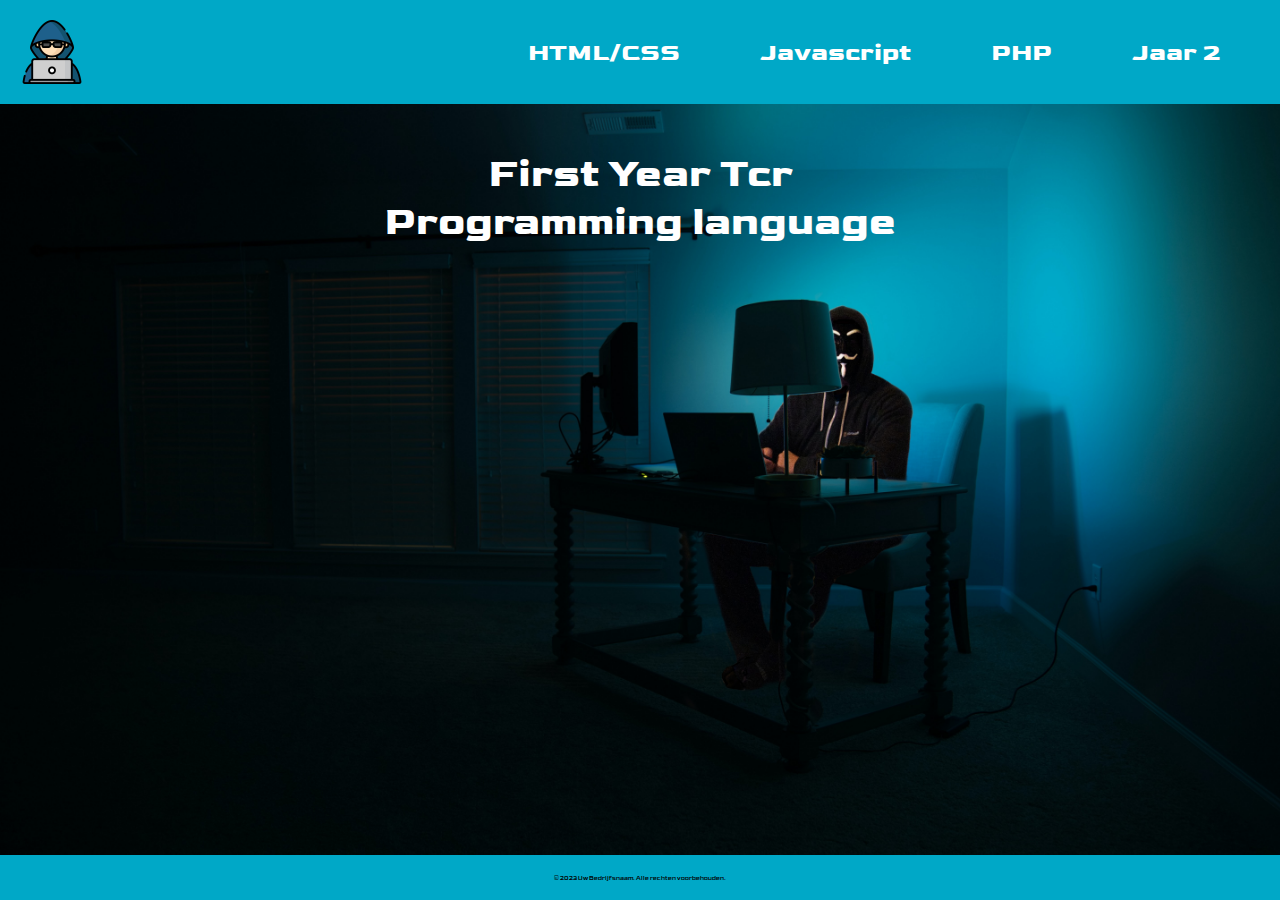
<file: opdracht5.2/index.html>
<!DOCTYPE html>
<html lang="en">
<head>
  <meta charset="UTF-8" />
  <meta http-equiv="X-UA-Compatible" content="IE=edge" />
  <meta name="viewport" content="width=device-width, initial-scale=1.0" />
  <link rel="preconnect" href="https://fonts.googleapis.com" />
  <link rel="preconnect" href="https://fonts.gstatic.com" crossorigin />
  <link
    href="https://fonts.googleapis.com/css2?family=Goldman:wght@700&display=swap"
    rel="stylesheet"
  />
  <link rel="stylesheet" href="style.css" />
  <title>Opdracht 3</title>
</head>
<body>
  <nav>
    <img src="./img/hacker.png" id="logo" />
    <ul>
      <li><a href="#">HTML/CSS</a></li>
      <li><a href="#">Javascript</a></li>
      <li><a href="#">PHP</a></li>
      <li class="dropdown">
        <a href="#">Jaar 2</a>
        <div class="dropdown-content">
          <a href="#">OOP</a>
          <a href="#">Laravel</a>
          <a href="#">Testen</a>
        </div>
      </li>
    </ul>
  </nav>
  <section>
    
  </section>
  <section>
    <h1>First Year Tcr<br>Programming language</h1>
  </section>
  <footer>
    <p>&copy; 2023 Uw Bedrijfsnaam. Alle rechten voorbehouden.</p>
  </footer>
</body>
</html>
</file>
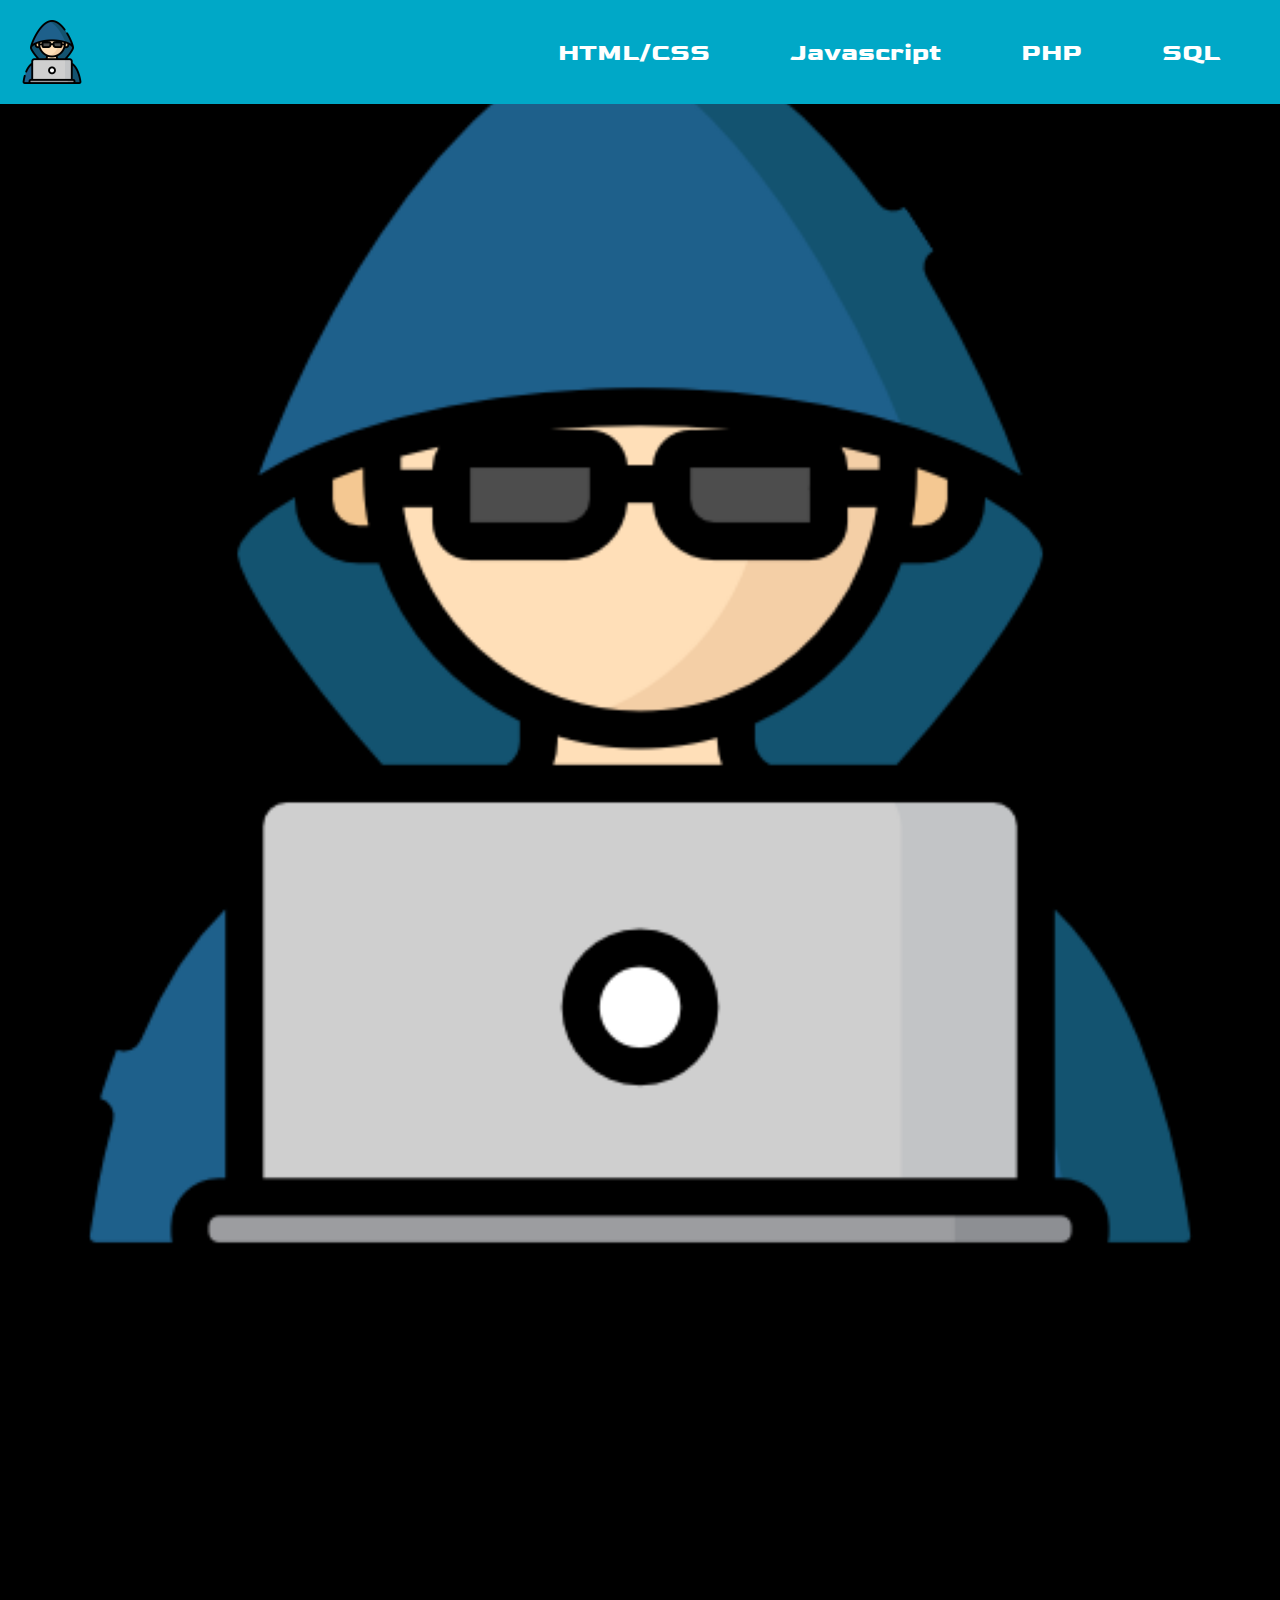
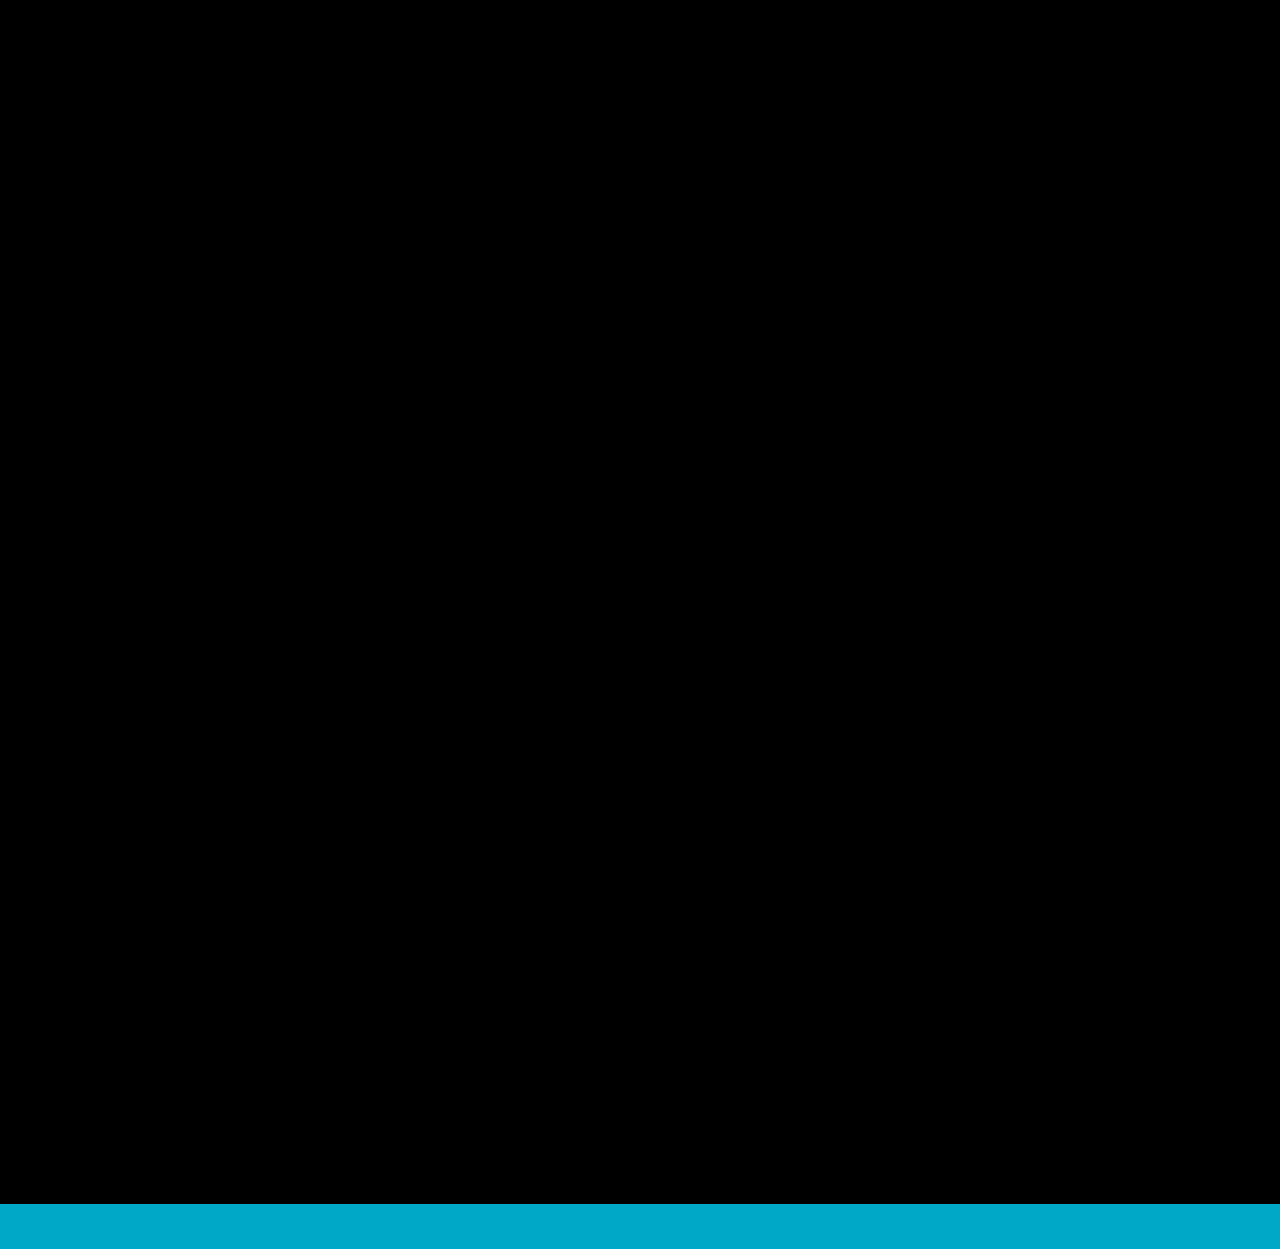
<file: opdracht_3.1/index.html>
<!DOCTYPE html>
<html lang="en">
<head>
  <meta charset="UTF-8" />
  <meta http-equiv="X-UA-Compatible" content="IE=edge" />
  <meta name="viewport" content="width=device-width, initial-scale=1.0" />
  <link rel="preconnect" href="https://fonts.googleapis.com" />
  <link rel="preconnect" href="https://fonts.gstatic.com" crossorigin />
  <link
    href="https://fonts.googleapis.com/css2?family=Goldman:wght@700&display=swap"
    rel="stylesheet"
  />
  <link rel="stylesheet" href="style.css" />
  <title>Opdracht 3</title>
</head>
<body>
  <nav>
    <img src="./img/hacker.png" id="logo" />
    <ul>
      <li><a href="#">HTML/CSS</a></li>
      <li><a href="#">Javascript</a></li>
      <li><a href="#">PHP</a></li>
      <li><a href="#">SQL</a></li>
    </ul>
  </nav>
  <section>
    <!-- Inhoud van de eerste sectie hier -->
  </section>
  <section>
    <!-- Inhoud van de tweede sectie hier -->
  </section>
  <section>
    <!-- Inhoud van de derde sectie hier -->
  </section>
  <footer>
    <!-- Inhoud van de footer hier -->
  </footer>
</body>
</html>
</file>
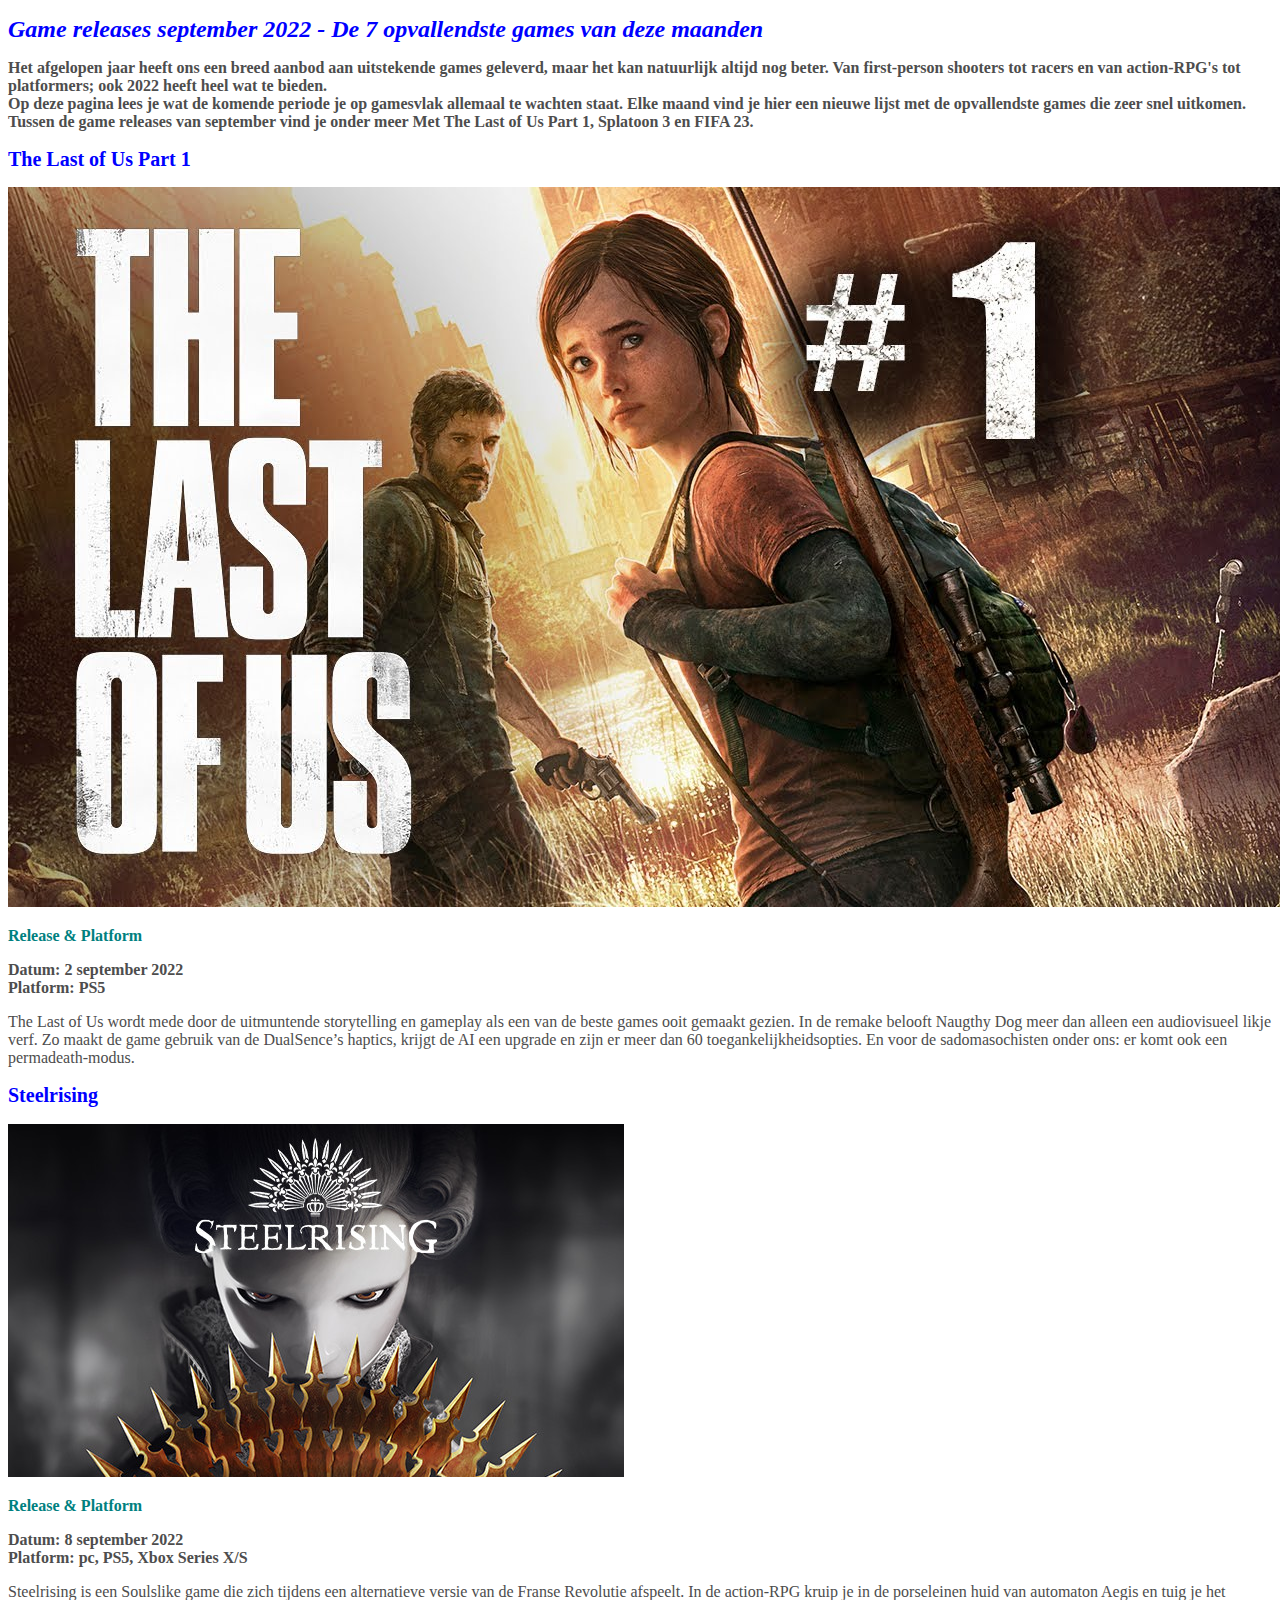
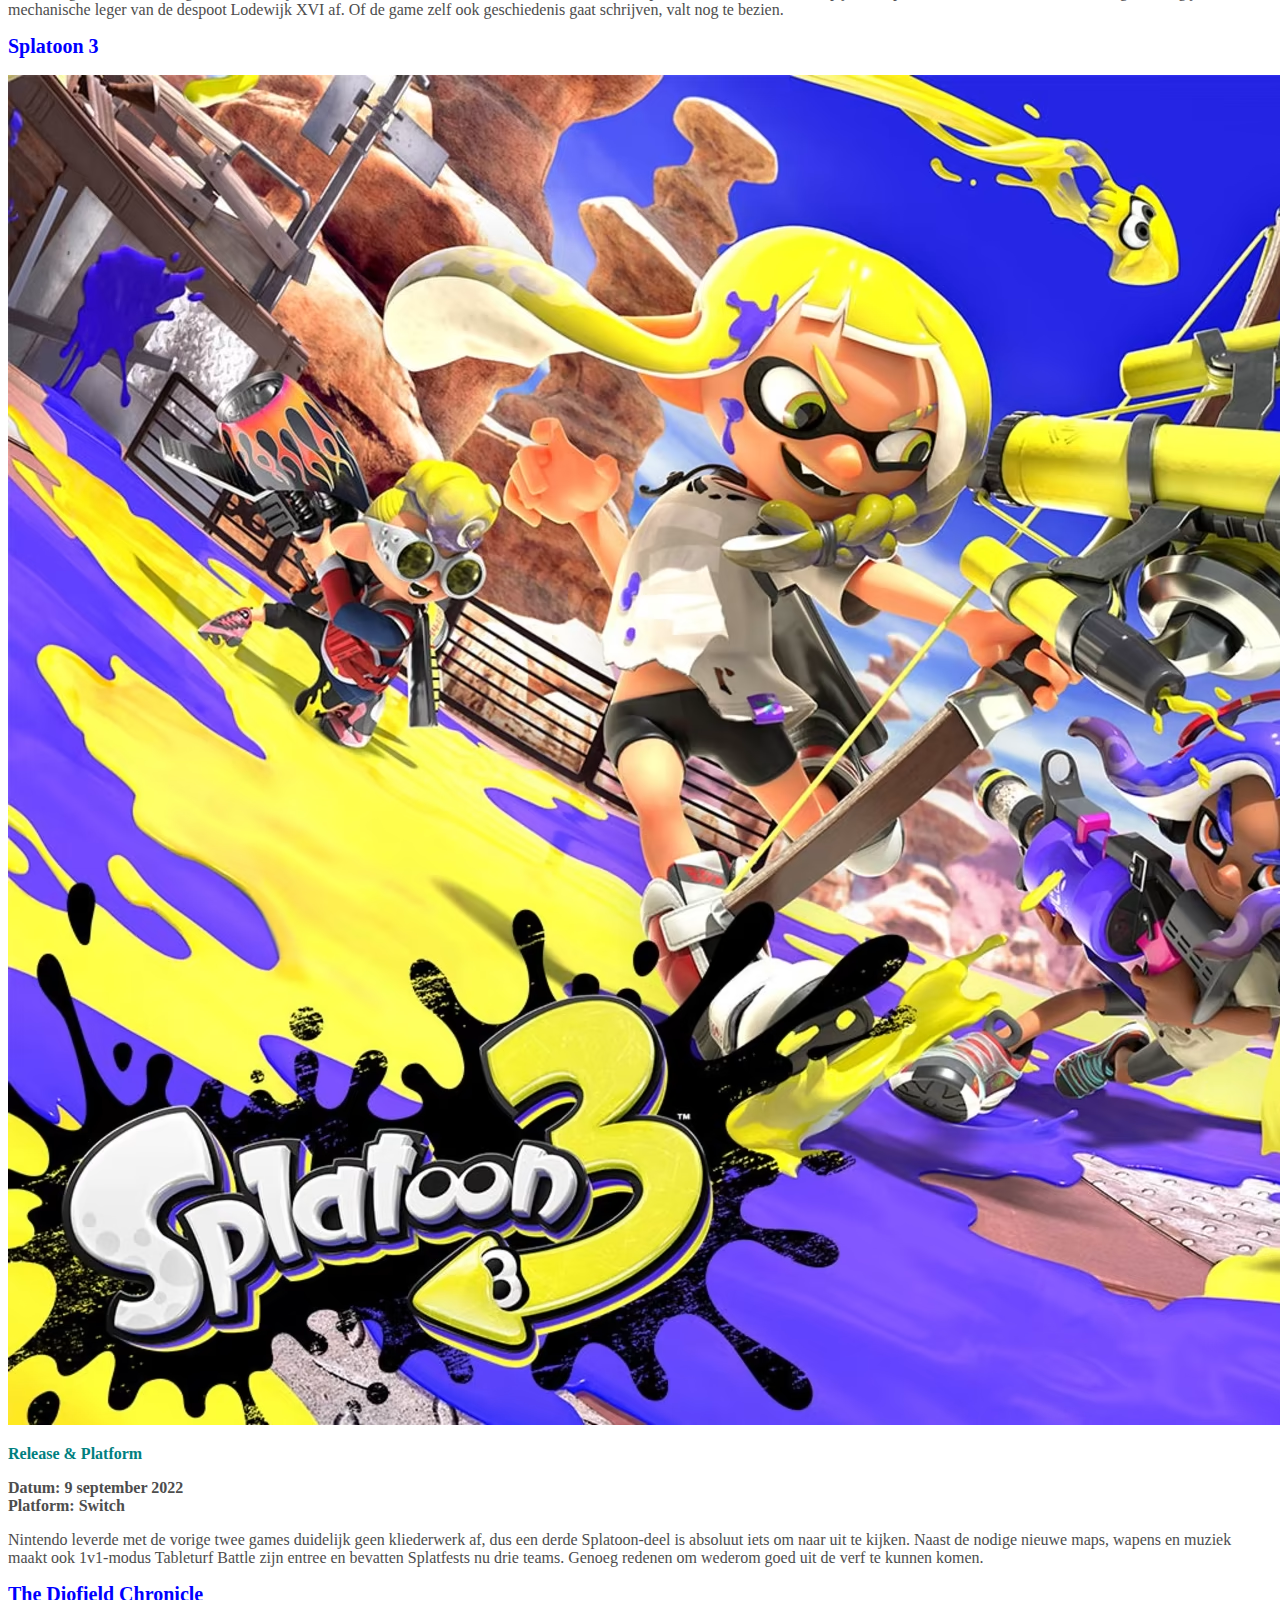
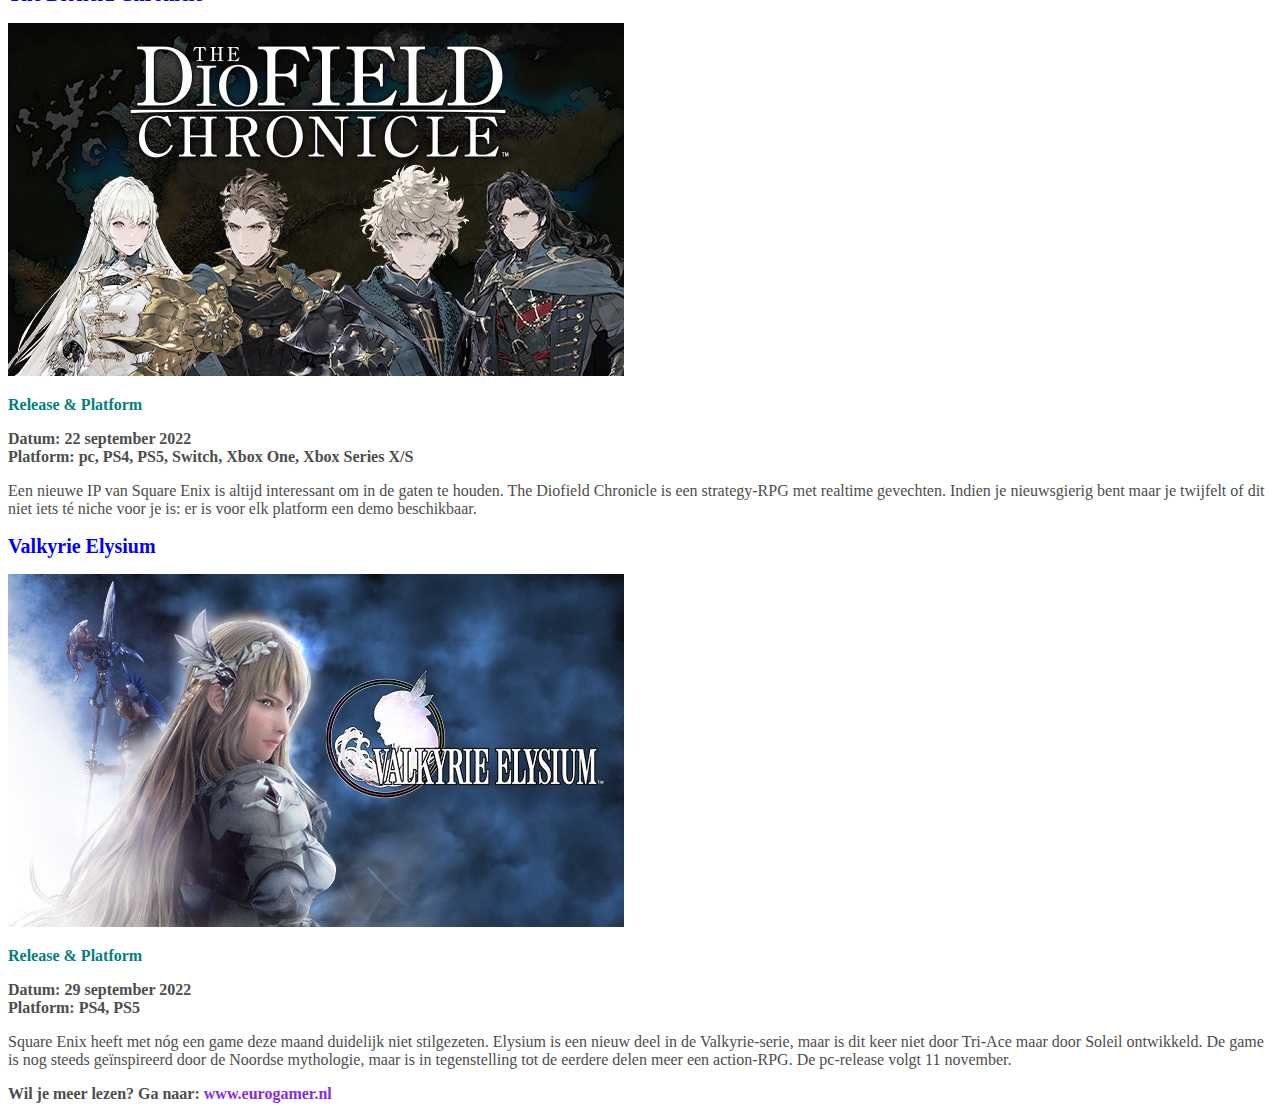
<file: opdracht_4.1/index.html>
<!DOCTYPE html>
<html lang="en">

<head>
    <meta charset="UTF-8">
    <meta http-equiv="X-UA-Compatible" content="IE=edge">
    <meta name="viewport" content="width=device-width, initial-scale=1.0">
    <title>Opdracht 4.1 - Font & Color</title>
    <style>
        h1 {
            font-size: 24px;
            color: blue;
            font-weight: bold;
            font-style: italic;
        }

        h2 {
            font-size: 20px;
            color: #0000ff;
            font-weight: bold;
        }

        h3 {
            font-size: 16px;
            color: teal;
            font-weight: bold;
        }

        p {
            color: #4D4D4D;
        }

        p:first-of-type {
            font-weight: bold;
        }

        a {
            color: #8A2BE2;
            text-decoration: none;
        }
    </style>
</head>

<body>
    <main>
        <header>
            <h1>Game releases september 2022 - De 7 opvallendste games van deze maanden</h1>

            <p>Het afgelopen jaar heeft ons een breed aanbod aan uitstekende games geleverd, maar het kan natuurlijk
                altijd nog beter. Van first-person shooters tot racers en van action-RPG's tot platformers; ook 2022
                heeft heel wat te bieden.
                <br>
                Op deze pagina lees je wat de komende periode je op gamesvlak allemaal te wachten staat. Elke maand vind
                je hier
                een nieuwe lijst met de opvallendste games die zeer snel uitkomen. Tussen de game releases van september
                vind je onder meer Met The Last of Us Part 1, Splatoon 3 en FIFA 23.
            </p>
        </header>
        <section>
            <article>
                <h2>The Last of Us Part 1</h2>
                <img src="./img/lastpart.jpeg" alt="The last part of us part 1">
                <h3>Release & Platform</h3>
                <p>Datum: 2 september 2022 <br>
                    Platform: PS5</p>
                <p>
                    The Last of Us wordt mede door de uitmuntende storytelling en gameplay als een van de beste games
                    ooit
                    gemaakt gezien. In de remake belooft Naugthy Dog meer dan alleen een audiovisueel likje verf. Zo
                    maakt
                    de game
                    gebruik van de DualSence’s haptics, krijgt de AI een upgrade en zijn er meer dan 60
                    toegankelijkheidsopties. En
                    voor de sadomasochisten onder ons: er komt ook een permadeath-modus.
                </p>
            </article>
            <article>
                <h2>Steelrising</h2>
                <img src="./img/steelrising.jpeg" alt="Steelrising">
                <h3>Release & Platform</h3>
                <p>Datum: 8 september 2022 <br>
                    Platform: pc, PS5, Xbox Series X/S</p>
                <p>Steelrising is een Soulslike game die zich tijdens een alternatieve versie van de Franse Revolutie
                    afspeelt. In de action-RPG kruip je in de porseleinen huid van automaton Aegis en tuig je het
                    mechanische leger van
                    de despoot Lodewijk XVI af. Of de game zelf ook geschiedenis gaat schrijven, valt nog te bezien.</p>
            </article>
            <article>
                <h2>Splatoon 3</h2>
                <img src="./img/platoon3.avif" alt="Splatoon 3">
                <h3>Release & Platform</h3>
                <p>Datum: 9 september 2022 <br>
                    Platform: Switch</p>
                <p> Nintendo leverde met de vorige twee games duidelijk geen kliederwerk af, dus een derde Splatoon-deel
                    is
                    absoluut iets om naar uit te kijken. Naast de nodige nieuwe maps, wapens en muziek maakt ook
                    1v1-modus
                    Tableturf
                    Battle zijn entree en bevatten Splatfests nu drie teams. Genoeg redenen om wederom goed uit de verf
                    te
                    kunnen komen.
                </p>
            </article>
            <article>
                <h2>The Diofield Chronicle</h2>
                <img src="./img/diofield.jpeg" alt="The Diofield Chronicle">
                <h3>Release & Platform</h3>
                <p>Datum: 22 september 2022 <br>
                    Platform: pc, PS4, PS5, Switch, Xbox One, Xbox Series X/S</p>
                <p>Een nieuwe IP van Square Enix is altijd interessant om in de gaten te houden. The Diofield Chronicle
                    is
                    een strategy-RPG met realtime gevechten. Indien je nieuwsgierig bent maar je twijfelt of dit niet
                    iets
                    té
                    niche voor je is: er is voor elk platform een demo beschikbaar.</p>
            </article>
            <article>
                <h2>Valkyrie Elysium</h2>
                <img src="./img/valkyrie.jpeg" alt="Valkyrie Elysium">
                <h3>Release & Platform</h3>
                <p>Datum: 29 september 2022 <br>
                    Platform: PS4, PS5</p>
                <p>Square Enix heeft met nóg een game deze maand duidelijk niet stilgezeten. Elysium is een nieuw deel
                    in de
                    Valkyrie-serie, maar is dit keer niet door Tri-Ace maar door Soleil ontwikkeld. De game is nog
                    steeds
                    geïnspireerd door de Noordse mythologie, maar is in tegenstelling tot de eerdere delen meer een
                    action-RPG.
                    De pc-release volgt 11 november.</p>
            </article>

            <p>Wil je meer lezen? Ga naar:
                <a href="https://www.eurogamer.nl/game-releases-de-opvallendste-games-van-deze-maand">www.eurogamer.nl</a>
            </p>
        </section>
    </main>
</body>

</html>
</file>
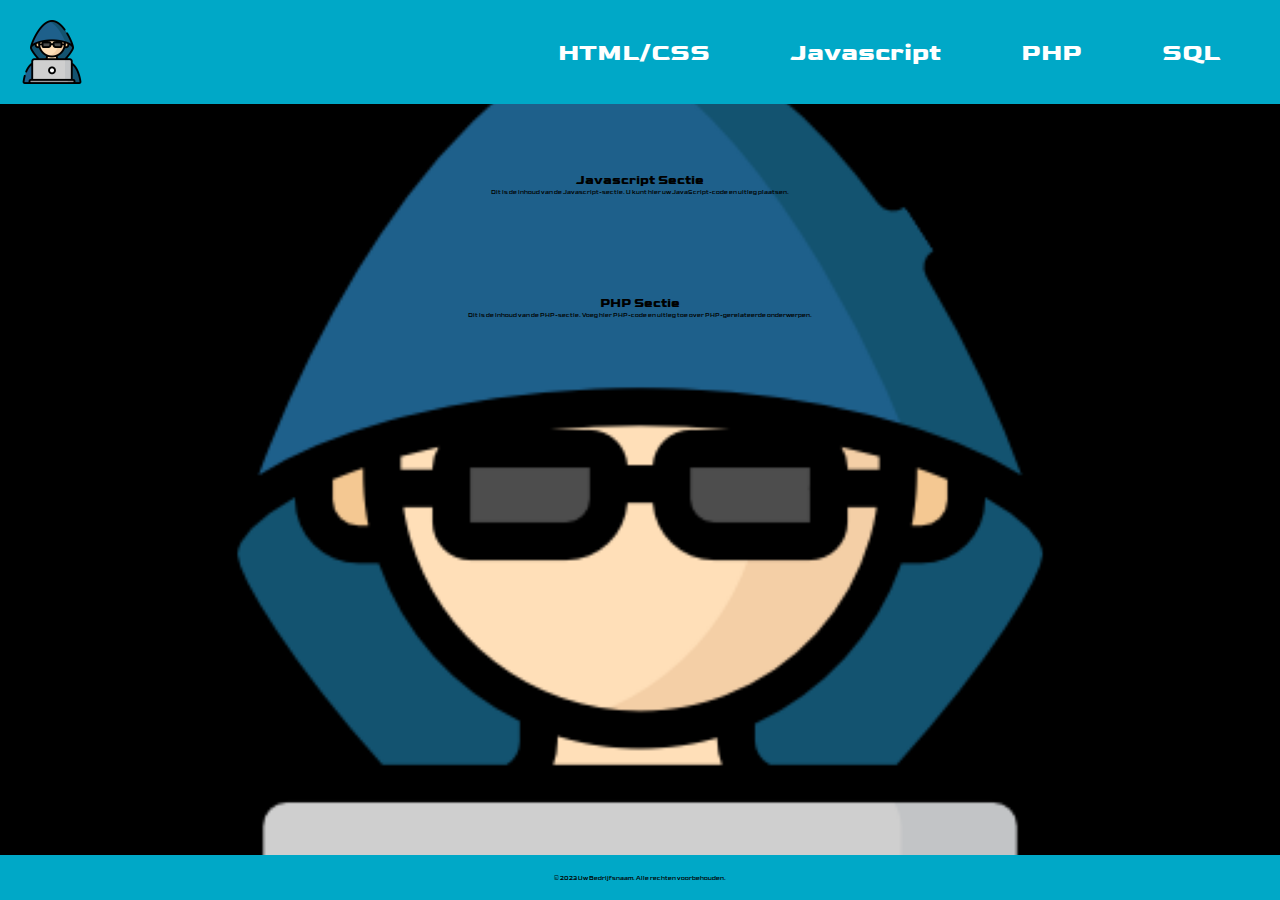
<file: opdracht_5.1/index.html>
<!DOCTYPE html>
<html lang="en">
<head>
  <meta charset="UTF-8" />
  <meta http-equiv="X-UA-Compatible" content="IE=edge" />
  <meta name="viewport" content="width=device-width, initial-scale=1.0" />
  <link rel="preconnect" href="https://fonts.googleapis.com" />
  <link rel="preconnect" href="https://fonts.gstatic.com" crossorigin />
  <link
    href="https://fonts.googleapis.com/css2?family=Goldman:wght@700&display=swap"
    rel="stylesheet"
  />
  <link rel="stylesheet" href="style.css" />
  <title>Opdracht 3</title>
</head>
<body>
  <nav>
    <img src="./img/hacker.png" id="logo" />
    <ul>
      <li><a href="#">HTML/CSS</a></li>
      <li><a href="#">Javascript</a></li>
      <li><a href="#">PHP</a></li>
      <li><a href="#">SQL</a></li>
    </ul>
  </nav>
  <section>
    <h1>HTML/CSS Sectie</h1>
    <p>
      Dit is de inhoud van de HTML/CSS-sectie. Hier kunt u tekst, afbeeldingen en andere inhoud toevoegen die u wilt weergeven.
    </p>
  </section>
  <section>
    <h1>Javascript Sectie</h1>
    <p>
      Dit is de inhoud van de Javascript-sectie. U kunt hier uw JavaScript-code en uitleg plaatsen.
    </p>
  </section>
  <section>
    <h1>PHP Sectie</h1>
    <p>
      Dit is de inhoud van de PHP-sectie. Voeg hier PHP-code en uitleg toe over PHP-gerelateerde onderwerpen.
    </p>
  </section>
  <footer>
    <p>&copy; 2023 Uw Bedrijfsnaam. Alle rechten voorbehouden.</p>
  </footer>
</body>
</html>
</file>
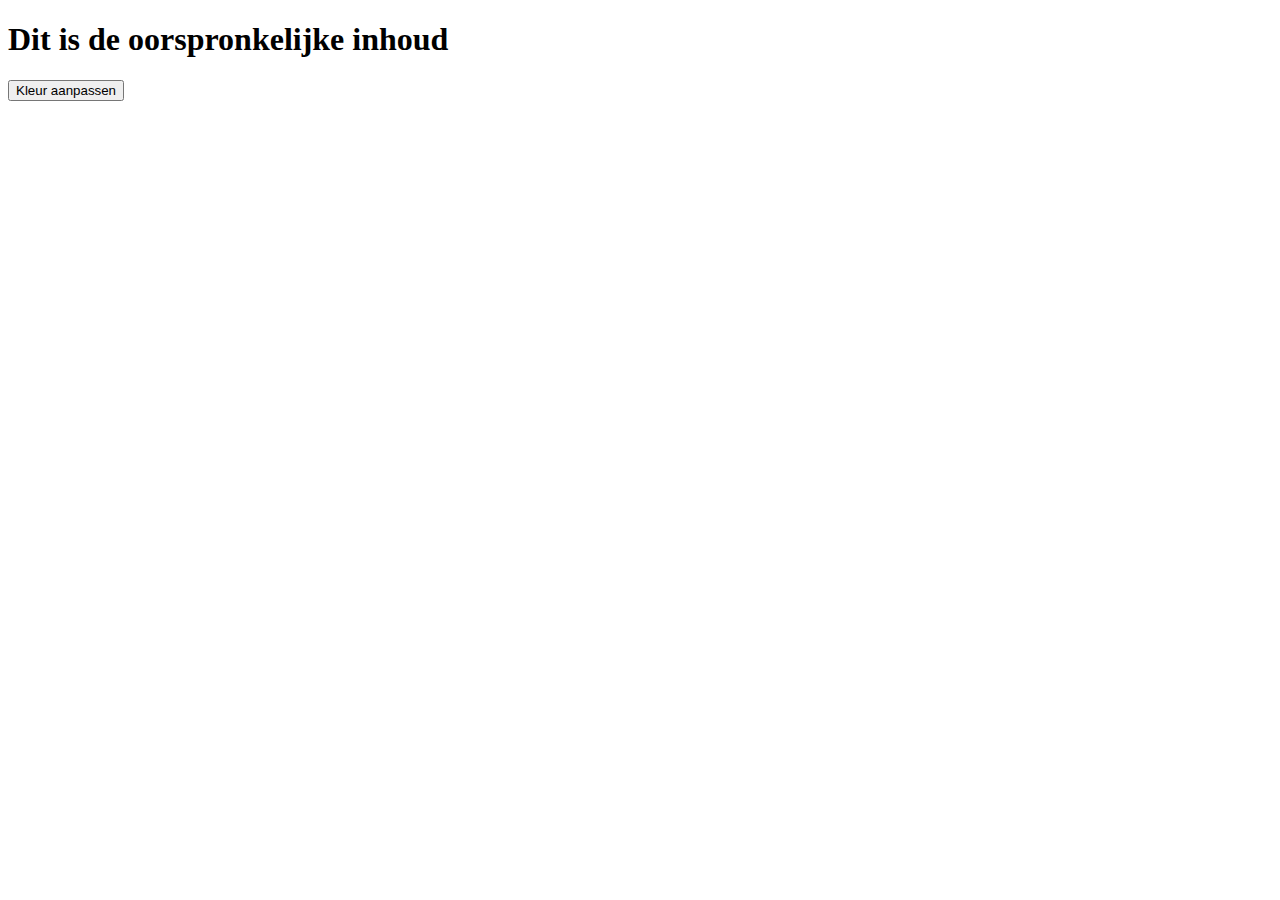
<file: opdracht_6.1/index.html>
<!DOCTYPE html>
<html>
<head>
    <script>
        function kleur_aanpassen() {
            // Vind het h1-element op basis van de tag-naam (onder de veronderstelling dat er slechts één h1 op de pagina is)
            var h1Element = document.querySelector('h1');

            // Controleer of het h1-element bestaat
            if (h1Element) {
                // Verander de kleur van het h1-element
                h1Element.style.color = 'blue';

                // Verander de tekst van het h1-element
                h1Element.textContent = 'Inhoud aangepast!';
            }
        }
    </script>
</head>
<body>
    <h1>Dit is de oorspronkelijke inhoud</h1>
    <button onclick="kleur_aanpassen()">Kleur aanpassen</button>
</body>
</html>
</file>
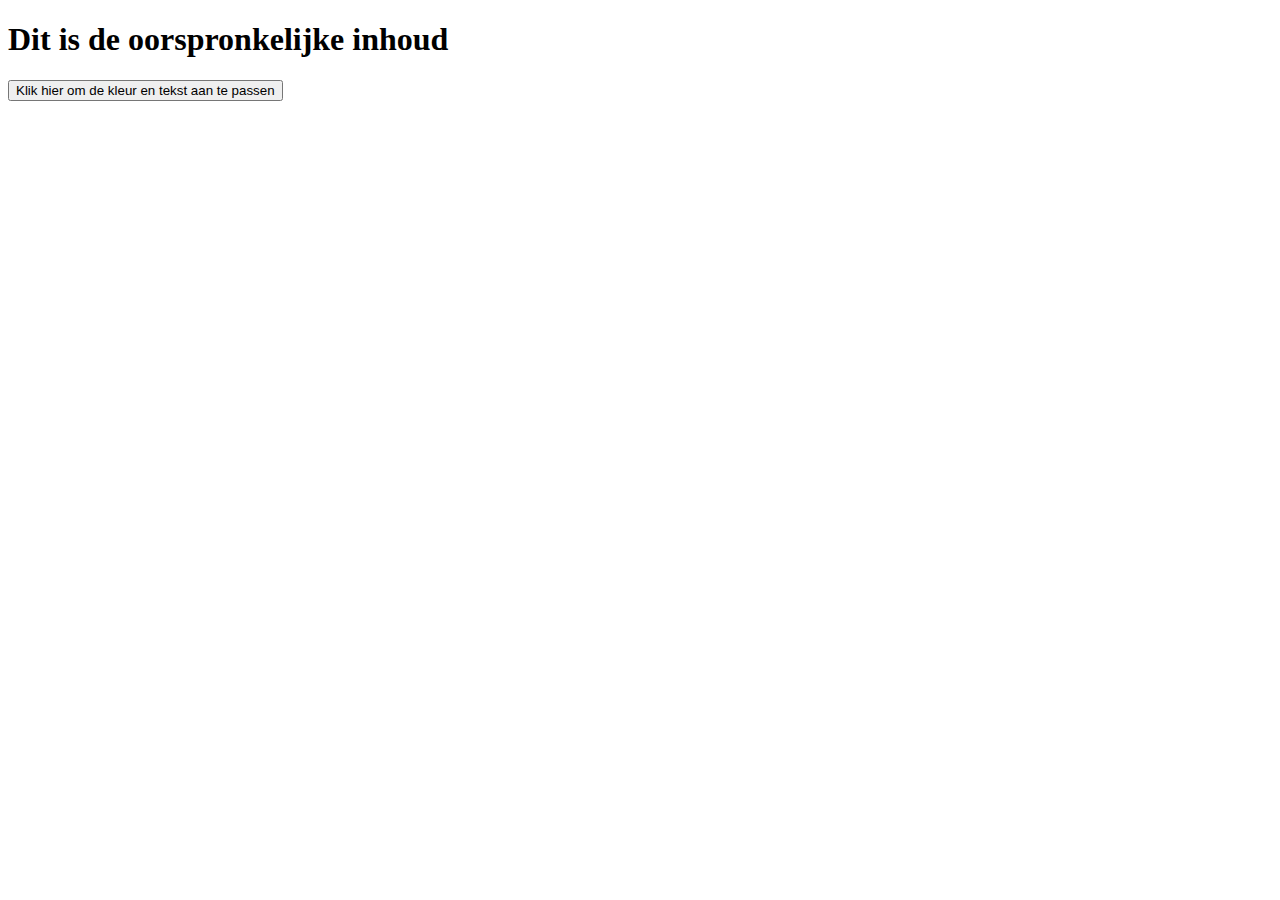
<file: opdracht_6.2/index.html>
<!DOCTYPE html>
<html>
<head>
    <script>
        function kleur_aanpassen() {
            // Vind het h1-element op basis van de tag-naam (onder de veronderstelling dat er slechts één h1 op de pagina is)
            var h1Element = document.querySelector('h1');

            // Controleer of het h1-element bestaat
            if (h1Element) {
                // Verander de kleur van het h1-element
                h1Element.style.color = 'blue';

                // Verander de tekst van het h1-element
                h1Element.textContent = 'Inhoud aangepast!';
            }
        }
    </script>
</head>
<body>
    <h1>Dit is de oorspronkelijke inhoud</h1>
    <button onclick="kleur_aanpassen()">Klik hier om de kleur en tekst aan te passen</button>
</body>
</html>
</file>
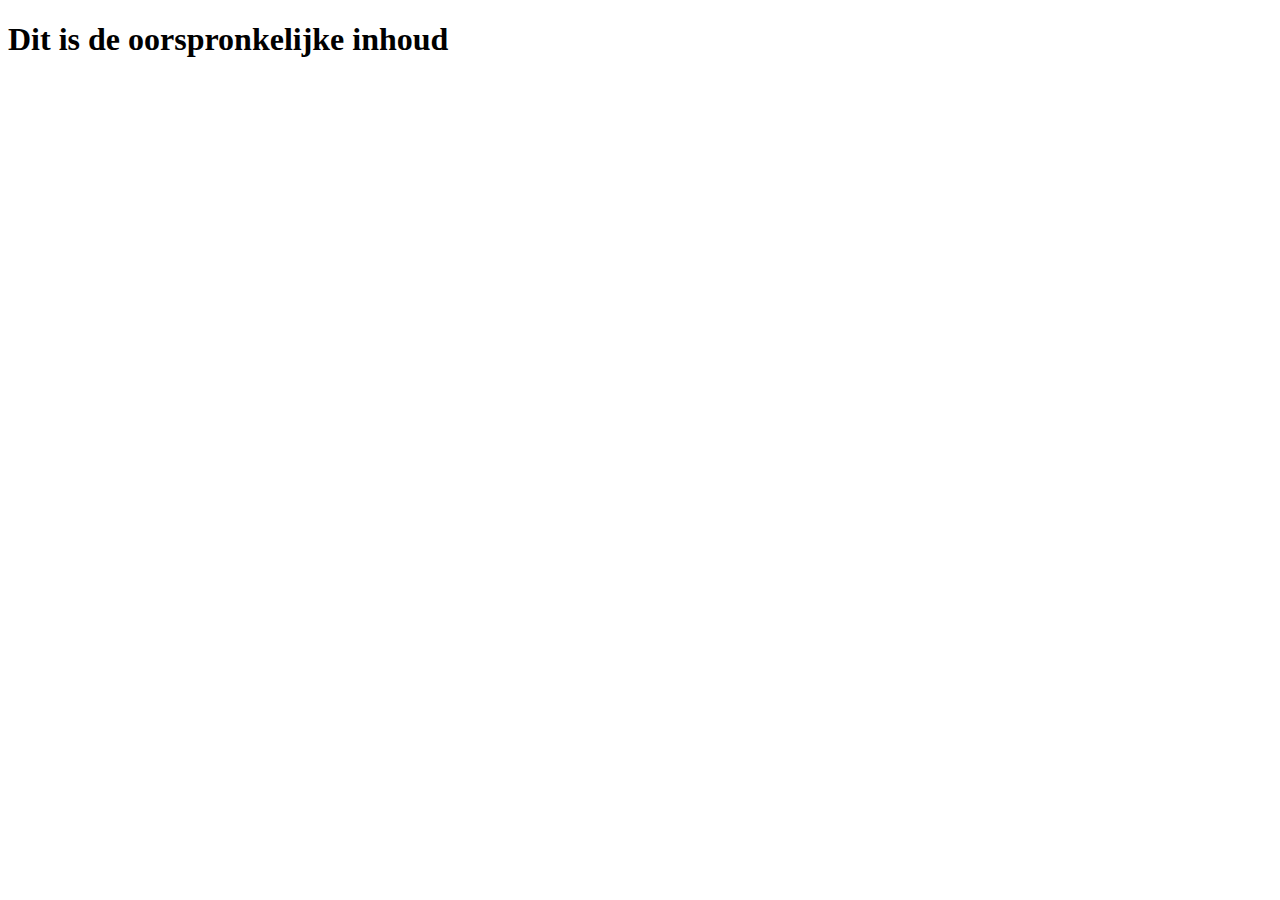
<file: opdracht_6.3(2)/index.html>
<!DOCTYPE html>
<html>
<head>
    <script>
        function kleur_aanpassen() {
            // Vind het h1-element op basis van de tag-naam (onder de veronderstelling dat er slechts één h1 op de pagina is)
            var h1Element = document.querySelector('h1');

            // Controleer of het h1-element bestaat
            if (h1Element) {
                // Verander de kleur van het h1-element
                h1Element.style.color = 'blue';

                // Verander de tekst van het h1-element
                h1Element.textContent = 'Inhoud aangepast!';
            }
        }
    </script>
</head>
<body>
    <h1 onclick="kleur_aanpassen()">Dit is de oorspronkelijke inhoud</h1>
</body>
</html>
</file>
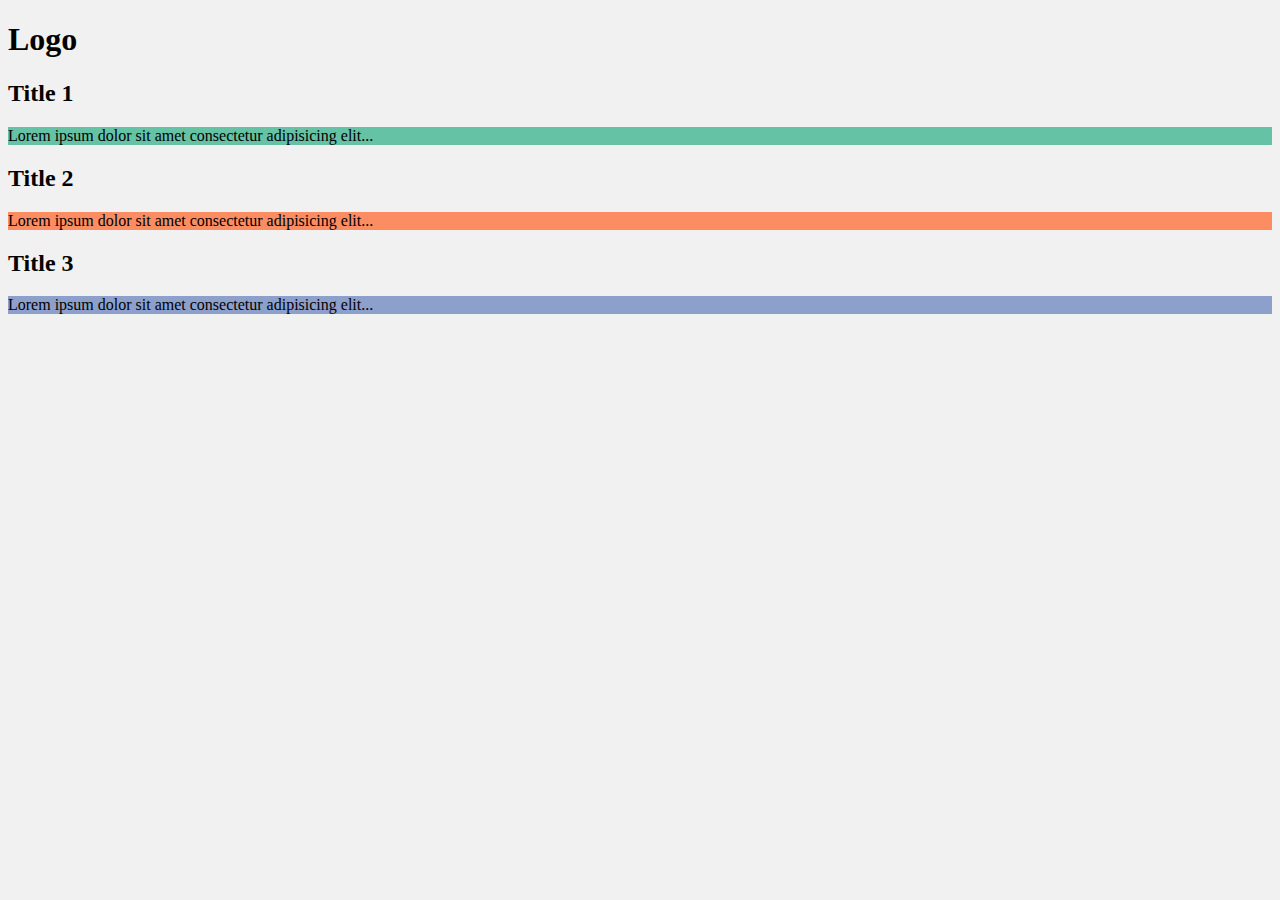
<file: opdracht_7.1/index.html>
<!DOCTYPE html>
<html lang="nl">
<head>
    <meta charset="UTF-8">
    <meta name="viewport" content="width=device-width, initial-scale=1.0">
    <title>Voorbeeld met Media Queries</title>
	<link rel="stylesheet" type="text/css" href="styles.css">
    <style>
        /* CSS voor desktop */
        body {
            background-color: #f1f1f1; /* Achtergrondkleur voor desktop */
        }

        #dropdown-block {
            display: none; /* Verberg het element op desktop */
        }

        /* CSS voor mobiel (bijv. smartphones) */
        @media screen and (max-width: 767px) {
            body {
                background-color: #c1c1c1; /* Achtergrondkleur voor mobiel */
            }
            #dropdown-block {
                display: block; /* Maak het element zichtbaar op mobiel */
                /* Voeg andere stijlen toe zoals breedte, hoogte en achtergrondkleur */
                width: 20px;
                height: 20px;
                background-color: #jouwkleur;
            }
        }
    </style>
</head>
<body>
    <nav>
        <div id="dropdown-block"></div>
        <!-- Andere navigatie-elementen -->
    </nav>
    
    <h1>Logo</h1>
    
    <h2>Title 1</h2>
    <p class="bg-color-1">Lorem ipsum dolor sit amet consectetur adipisicing elit...</p>
    
    <h2>Title 2</h2>
    <p class="bg-color-2">Lorem ipsum dolor sit amet consectetur adipisicing elit...</p>
    
    <h2>Title 3</h2>
    <p class="bg-color-3">Lorem ipsum dolor sit amet consectetur adipisicing elit...</p>
</body>
</html>
</file>
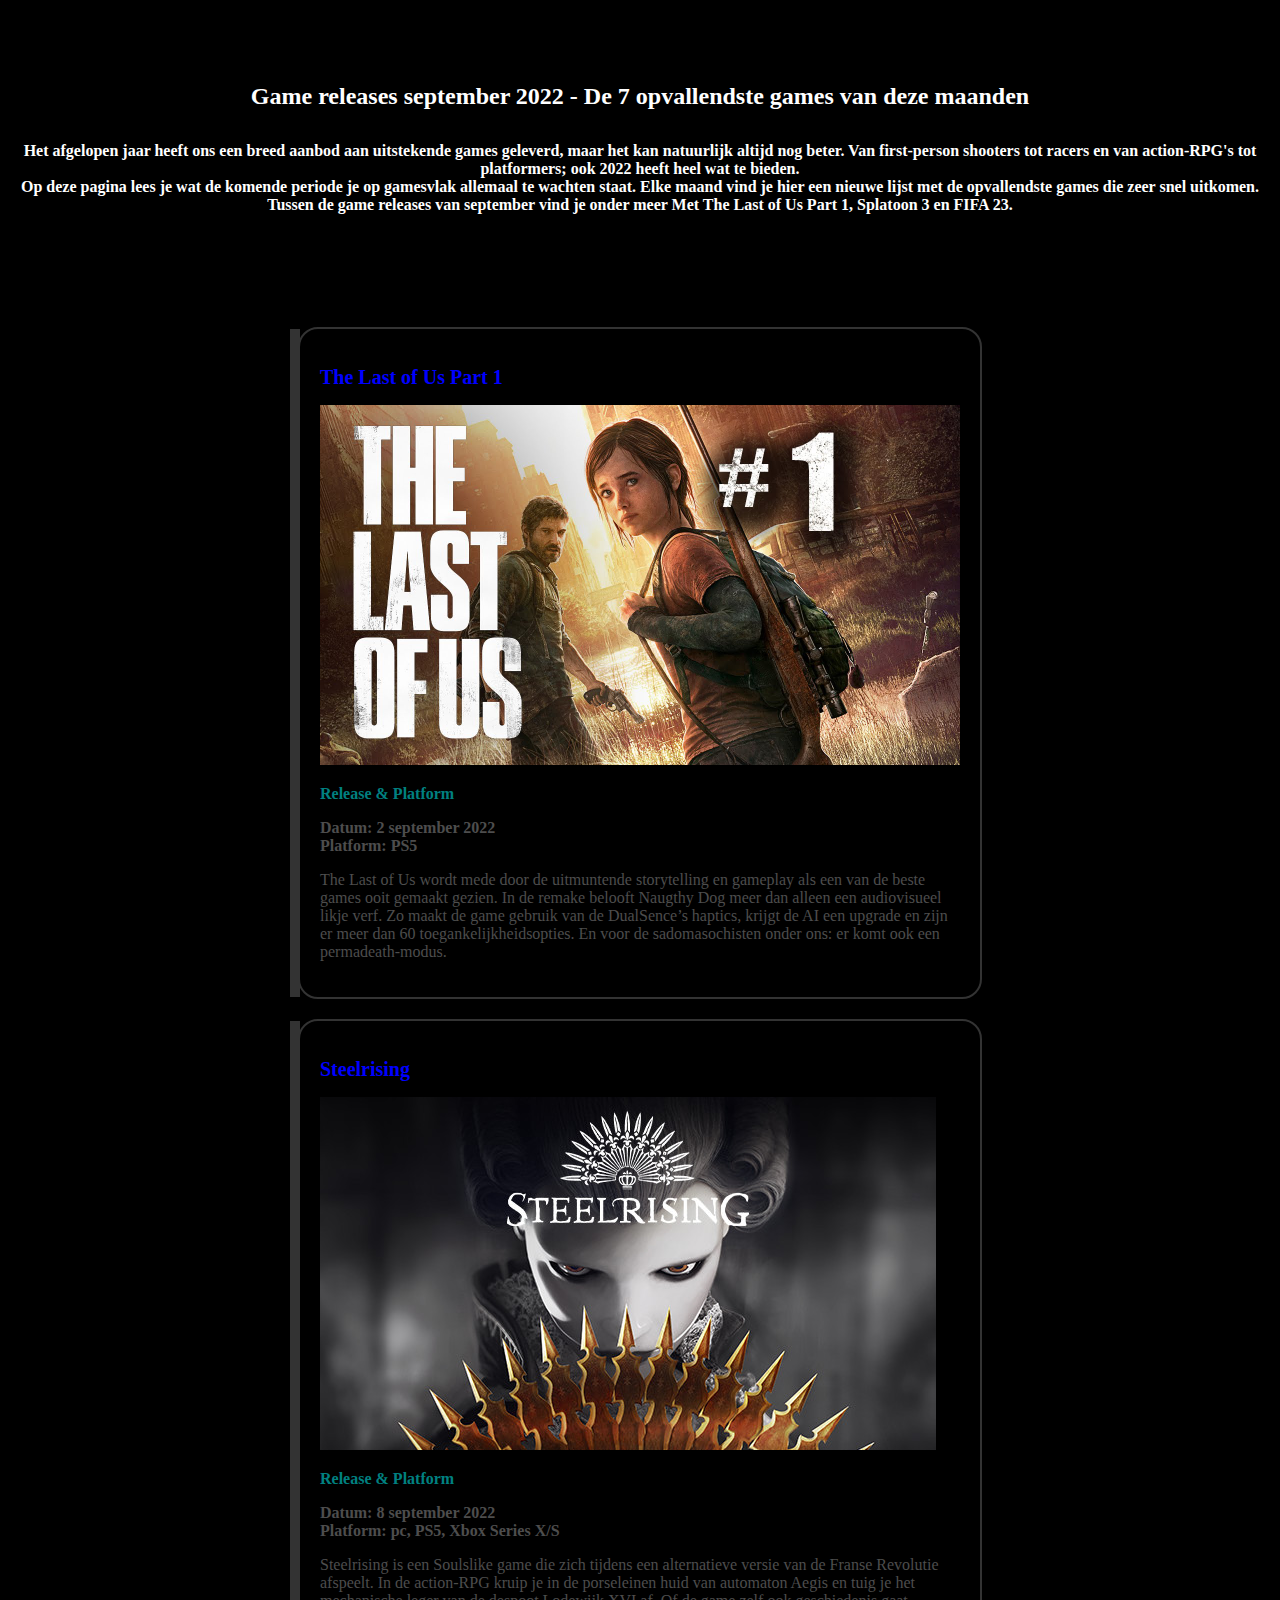
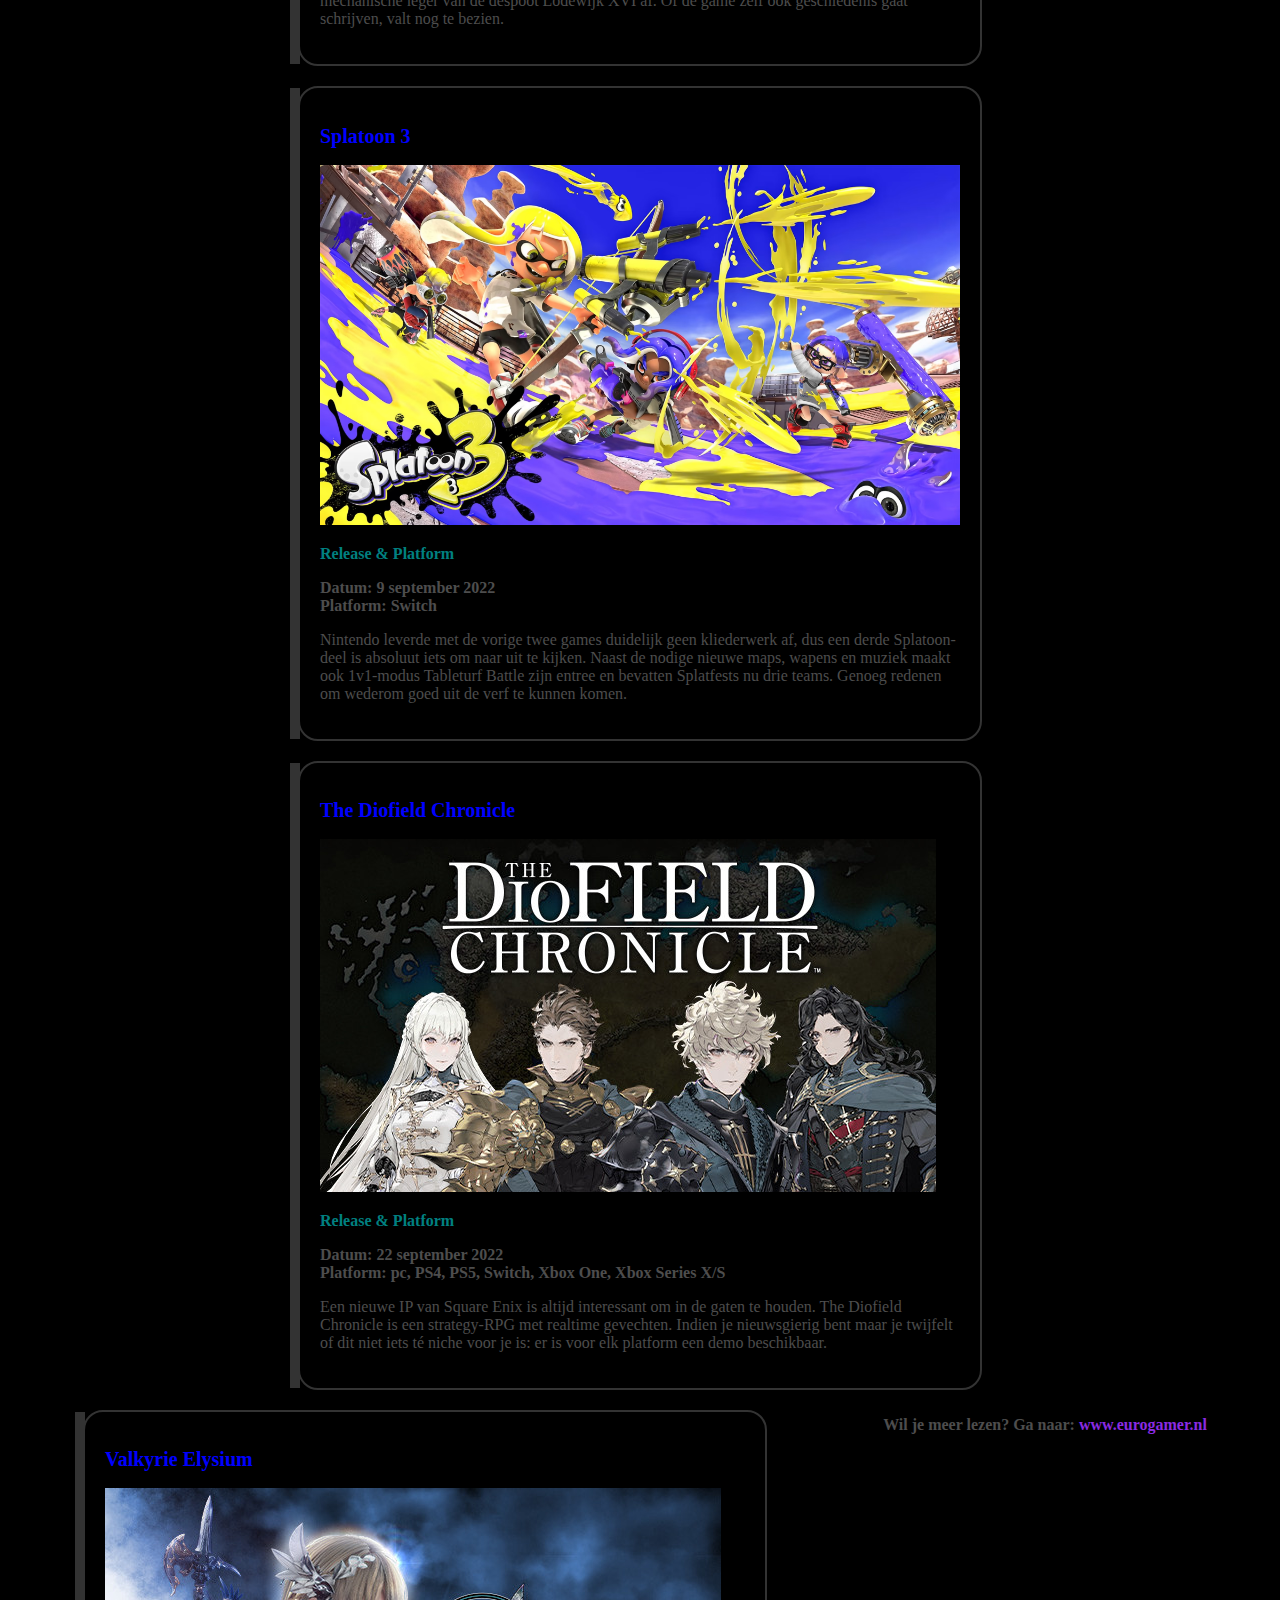
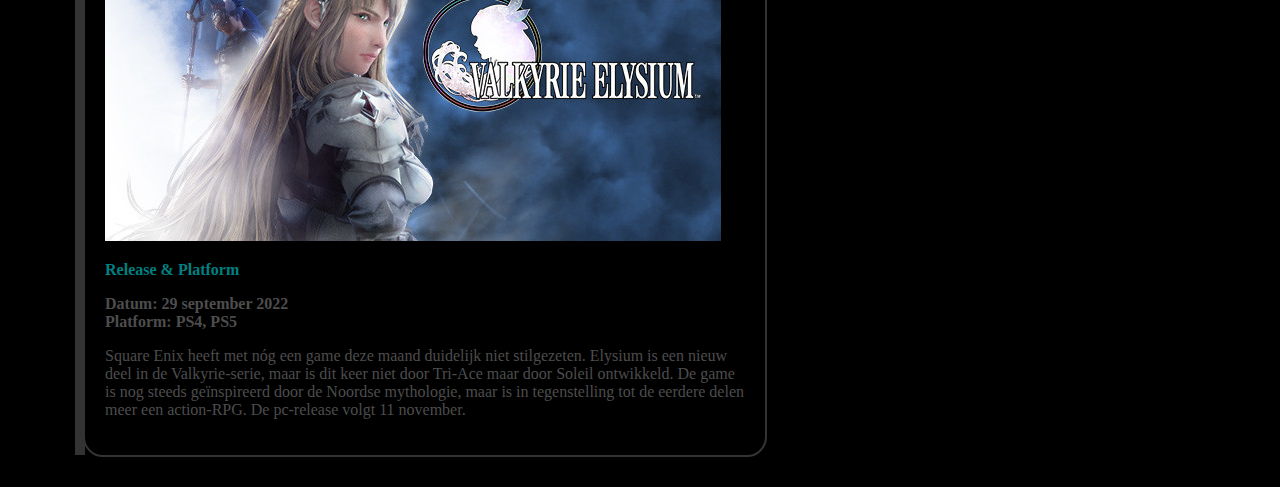
<file: andere opdracht4.1/index1.html>
<!DOCTYPE html>
<html lang="en">
<head>
    <meta charset="UTF-8">
    <meta http-equiv="X-UA-Compatible" content="IE=edge">
    <meta name="viewport" content="width=device-width, initial-scale=1.0">
	<body style="background-color:black;">
    <title>Opdracht 4.1 - Font & Color</title>
    <style>
        body {
            margin: 0;
            padding: 0;
        }

        header {
            width: 100%;
            min-height: 33vh;
            background-image: url('https://images.unsplash.com/photo-1554050857-c84a8abdb5e2?ixlib=rb-4.0.3&ixid=M3wxMjA3fDB8MHxleHBsb3JlLWZlZWR8MXx8fGVufDB8fHx8fA%3D%3D&w=1000&q=80');
            background-size: cover;
            background-repeat: no-repeat;
            background-position: center;
            display: flex;
            flex-direction: column;
            justify-content: center;
            align-items: center;
            text-align: center;
        }

        header h1 {
            font-size: 24px;
            color: white; /* Aanpassen aan jouw thema */
        }

        header p {
            color: white; /* Aanpassen aan jouw thema */
        }

        section {
            display: flex;
            flex-wrap: wrap;
            justify-content: space-around;
            padding: 20px;
        }

        article {
            width: 50vw; /* Helft van het scherm */
            border: 2px solid #333; /* Aanpassen aan jouw voorkeur */
            border-radius: 20px; /* Maakt de border rond */
            margin: 10px;
            padding: 20px;
            position: relative;
        }

        article::before {
            content: '';
            position: absolute;
            left: -10px; /* Aanpassen voor de dikte van de lijn */
            top: 0;
            bottom: 0;
            width: 10px; /* Aanpassen voor de dikte van de lijn */
            background-color: #333; /* Kleur van de lijn aan de linkerkant */
        }

        h2 {
            font-size: 20px;
            color: #0000ff;
            font-weight: bold;
        }

        h3 {
            font-size: 16px;
            color: teal;
            font-weight: bold;
        }

        p {
            color: #4D4D4D;
        }

        p:first-of-type {
            font-weight: bold;
        }

        a {
            color: #8A2BE2;
            text-decoration: none;
        }
    </style>
</head>
<body>
    <header>
        <h1>Game releases september 2022 - De 7 opvallendste games van deze maanden</h1>
        <p>Het afgelopen jaar heeft ons een breed aanbod aan uitstekende games geleverd, maar het kan natuurlijk altijd nog beter. Van first-person shooters tot racers en van action-RPG's tot platformers; ook 2022 heeft heel wat te bieden.
            <br>
            Op deze pagina lees je wat de komende periode je op gamesvlak allemaal te wachten staat. Elke maand vind je hier
            een nieuwe lijst met de opvallendste games die zeer snel uitkomen. Tussen de game releases van september
            vind je onder meer Met The Last of Us Part 1, Splatoon 3 en FIFA 23.
        </p>
    </header>
    <section>
        <article>
            <h2>The Last of Us Part 1</h2>
            <img src="./img/lastpart.jpeg" alt="The last part of us part 1" width="100%">
            <h3>Release & Platform</h3>
            <p>Datum: 2 september 2022 <br>
                Platform: PS5</p>
            <p>
                The Last of Us wordt mede door de uitmuntende storytelling en gameplay als een van de beste games
                ooit
                gemaakt gezien. In de remake belooft Naugthy Dog meer dan alleen een audiovisueel likje verf. Zo
                maakt
                de game
                gebruik van de DualSence’s haptics, krijgt de AI een upgrade en zijn er meer dan 60
                toegankelijkheidsopties. En
                voor de sadomasochisten onder ons: er komt ook een permadeath-modus.
            </p>
        </article>
        <article>
            <h2>Steelrising</h2>
            <img src="./img/steelrising.jpeg" alt="Steelrising">
            <h3>Release & Platform</h3>
            <p>Datum: 8 september 2022 <br>
                Platform: pc, PS5, Xbox Series X/S</p>
            <p>Steelrising is een Soulslike game die zich tijdens een alternatieve versie van de Franse Revolutie
                afspeelt. In de action-RPG kruip je in de porseleinen huid van automaton Aegis en tuig je het
                mechanische leger van
                de despoot Lodewijk XVI af. Of de game zelf ook geschiedenis gaat schrijven, valt nog te bezien.</p>
        </article>
        <article>
            <h2>Splatoon 3</h2>
            <img src="./img/platoon3.avif" alt="Splatoon 3" width="100%">
            <h3>Release & Platform</h3>
            <p>Datum: 9 september 2022 <br>
                Platform: Switch</p>
            <p> Nintendo leverde met de vorige twee games duidelijk geen kliederwerk af, dus een derde Splatoon-deel
                is
                absoluut iets om naar uit te kijken. Naast de nodige nieuwe maps, wapens en muziek maakt ook
                1v1-modus
                Tableturf
                Battle zijn entree en bevatten Splatfests nu drie teams. Genoeg redenen om wederom goed uit de verf
                te
                kunnen komen.
            </p>
        </article>
        <article>
            <h2>The Diofield Chronicle</h2>
            <img src="./img/diofield.jpeg" alt="The Diofield Chronicle">
            <h3>Release & Platform</h3>
            <p>Datum: 22 september 2022 <br>
                Platform: pc, PS4, PS5, Switch, Xbox One, Xbox Series X/S</p>
            <p>Een nieuwe IP van Square Enix is altijd interessant om in de gaten te houden. The Diofield Chronicle
                is
                een strategy-RPG met realtime gevechten. Indien je nieuwsgierig bent maar je twijfelt of dit niet
                iets
                té
                niche voor je is: er is voor elk platform een demo beschikbaar.</p>
        </article>
        <article>
            <h2>Valkyrie Elysium</h2>
            <img src="./img/valkyrie.jpeg" alt="Valkyrie Elysium">
            <h3>Release & Platform</h3>
            <p>Datum: 29 september 2022 <br>
                Platform: PS4, PS5</p>
            <p>Square Enix heeft met nóg een game deze maand duidelijk niet stilgezeten. Elysium is een nieuw deel
                in de
                Valkyrie-serie, maar is dit keer niet door Tri-Ace maar door Soleil ontwikkeld. De game is nog
                steeds
                geïnspireerd door de Noordse mythologie, maar is in tegenstelling tot de eerdere delen meer een
                action-RPG.
                De pc-release volgt 11 november.</p>
        </article>
        <p>Wil je meer lezen? Ga naar:
            <a href="https://www.eurogamer.nl/game-releases-de-opvallendste-games-van-deze-maand">www.eurogamer.nl</a>
        </p>
    </section>
</body>
</html>
</file>
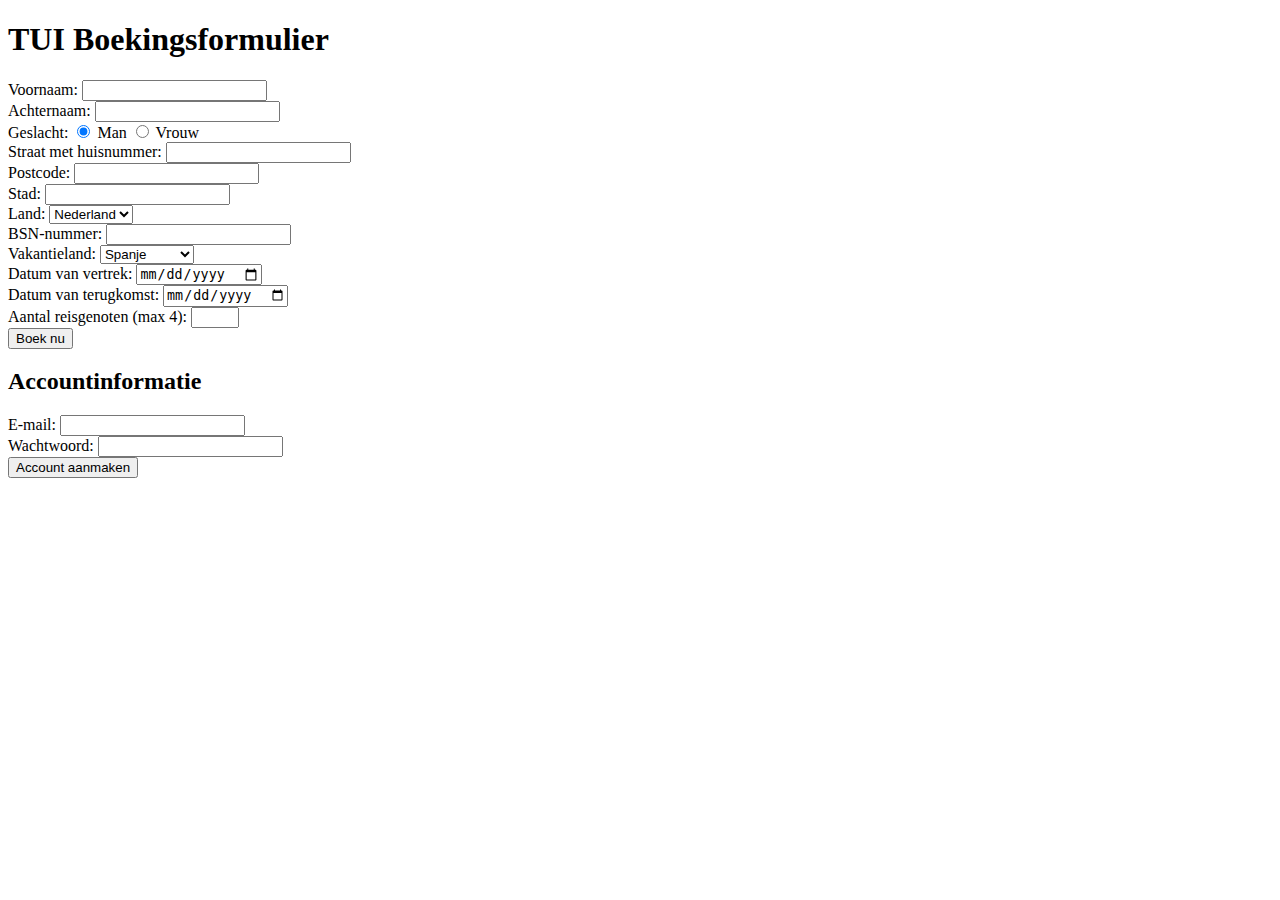
<file: opdracht3.2/formulier.html>
<!DOCTYPE html>
<html>
<head>
    <title>TUI Boekingsformulier</title>
    <script>
        window.addEventListener('DOMContentLoaded', function() {
            
            var vertrekdatum = document.getElementById('vertrekdatum');
            var terugkomstdatum = document.getElementById('terugkomstdatum');

            
            var morgen = new Date();
            morgen.setDate(morgen.getDate() + 1);

            
            vertrekdatum.min = morgen.toISOString().split('T')[0];
            terugkomstdatum.min = morgen.toISOString().split('T')[0];
        });
    </script>
</head>
<body>
    <h1>TUI Boekingsformulier</h1>
    <form action="verwerk.php" method="post">
        <label for="voornaam">Voornaam:</label>
        <input type="text" id="voornaam" name="voornaam" pattern="[A-Za-z]+" required>
        <br>

        <label for="achternaam">Achternaam:</label>
        <input type="text" id="achternaam" name="achternaam" pattern="[A-Za-z]+" required>
        <br>

        <label>Geslacht:</label>
        <input type="radio" id="man" name="geslacht" value="man" checked>
        <label for="man">Man</label>
        <input type="radio" id="vrouw" name="geslacht" value="vrouw">
        <label for="vrouw">Vrouw</label>
        <br>

        <label for="straat">Straat met huisnummer:</label>
        <input type="text" id="straat" name="straat" required>
        <br>

        <label for="postcode">Postcode:</label>
        <input type="text" id="postcode" name="postcode" required>
        <br>

        <label for="stad">Stad:</label>
        <input type="text" id="stad" name="stad" required>
        <br>

        <label for="land">Land:</label>
        <select id="land" name="land" required>
            <option value="Nederland">Nederland</option>
            <option value="België">België</option>
            <option value="Frankrijk">Frankrijk</option>
        </select>
        <br>

        <label for="bsn">BSN-nummer:</label>
        <input type="text" id="bsn" name="bsn" pattern="[0-9]{1,9}" required>
        <br>

        <label for="vakantieland">Vakantieland:</label>
        <select id="vakantieland" name="vakantieland" required>
            <option value="Spanje">Spanje</option>
            <option value="Italië">Italië</option>
            <option value="Griekenland">Griekenland</option>
        </select>
        <br>

        <label for="vertrekdatum">Datum van vertrek:</label>
        <input type="date" id="vertrekdatum" name="vertrekdatum" required>
        <br>

        <label for="terugkomstdatum">Datum van terugkomst:</label>
        <input type="date" id="terugkomstdatum" name="terugkomstdatum" min="<?php echo date('Y-m-d', strtotime('+1 day')); ?>" required>
        <br>

        <label for="aantal_reisgenoten">Aantal reisgenoten (max 4):</label>
        <input type="number" id="aantal_reisgenoten" name="aantal_reisgenoten" min="0" max="4" required>
        <br>

        <input type="submit" value="Boek nu">
    </form>

    <h2>Accountinformatie</h2>
    <form action="registreer.php" method="post">
        <label for="email">E-mail:</label>
        <input type="email" id="email" name="email" required>
        <br>

        <label for="wachtwoord">Wachtwoord:</label>
        <input type="password" id="wachtwoord" name="wachtwoord" required>
        <br>

        <input type="submit" value="Account aanmaken">
    </form>
</body>
</html>
</file>
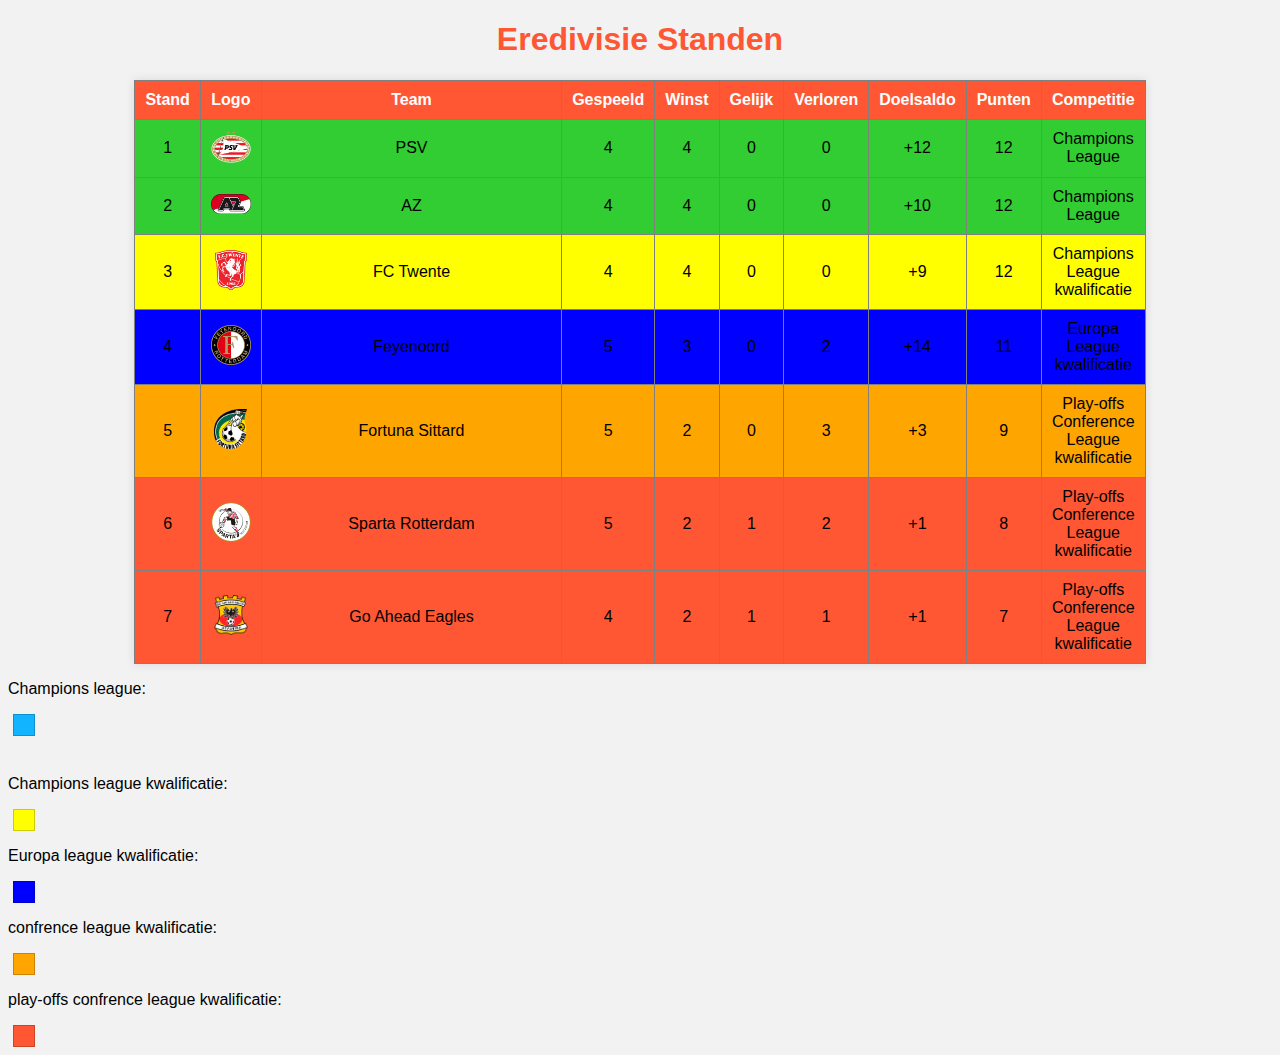
<file: opdracht_3.3/Eredevisi.html>
<!DOCTYPE html>
<html>
<head>
    <title>Eredivisie Standen</title>
    <style>

.foo {<!--from w w w  .  j  a v  a  2  s.c  o m-->
   float: center;
   width: 20px;
   height: 20px;
   margin: 5px;
   border: 1px solid rgba(0, 0, 0, .2);
}
.blue {
   background: #13b4ff;
}
.purple {
   background: #FFFF00;
}
.wine {
   background: #0000FF;
}
.swine {
   background: #FFA500;
}
.sswine {
   background: #FF5733;
}
        body {
            font-family: Arial, sans-serif;
            background-color: #f2f2f2;
            text-align: center;
        }

        h1 {
            color: #FF5733;
        }

        table {
            width: 80%;
            margin: 0 auto;
            border-collapse: collapse;
            background-color: white;
            box-shadow: 0 0 10px rgba(0, 0, 0, 0.1);
        }

        th, td {
            padding: 10px;
            text-align: center;
        }

        th {
            background-color: #FF5733;
            color: white;
        }

        tr:nth-child(even) {
            background-color: #f2f2f2;
        }

        img {
            max-width: 40px;
            max-height: 40px;
        }

        .logo-column {
            width: 10%;
        }

        .team-column {
            width: 30%;
        }

        /* Kleuren voor de competities */
        .champions-league td {
            background-color: #32CD32; /* Groen voor Champions League */
        }

        .champions-league-qual td {
            background-color: #FFFF00; /* Geel voor Champions League kwalificatie */
        }

        .europa-league-qual td {
            background-color: #0000FF; /* Blauw voor Europa League kwalificatie */
        }

        .conference-league-qual td {
            background-color: #FFA500; /* Oranje voor Conference League kwalificatie */
        }

        /* Kleur voor Play-offs Europa Conference League kwalificatie */
        .play-offs-conference-league-qual td {
            background-color: #FF5733; /* Rood voor Play-offs Conference League kwalificatie */
        }
    </style>
</head>
<body>
    <h1>Eredivisie Standen</h1>
    <table border="1">
        <thead>
            <tr>
                <th>Stand</th>
                <th>Logo</th>
                <th>Team</th>
                <th>Gespeeld</th>
                <th>Winst</th>
                <th>Gelijk</th>
                <th>Verloren</th>
                <th>Doelsaldo</th>
                <th>Punten</th>
                <th>Competitie</th>
            </tr>
        </thead>
        <tbody>
            <tr class="champions-league">
                <td>1</td>
                <td><img src="psv_logo.png" alt="PSV Logo"></td>
                <td class="team-column">PSV</td>
                <td>4</td>
                <td>4</td>
                <td>0</td>
                <td>0</td>
                <td>+12</td>
                <td>12</td>
                <td>Champions League</td>
            </tr>
            <tr class="champions-league">
                <td>2</td>
                <td><img src="az_logo.png" alt="AZ Logo"></td>
                <td class="team-column">AZ</td>
                <td>4</td>
                <td>4</td>
                <td>0</td>
                <td>0</td>
                <td>+10</td>
                <td>12</td>
                <td>Champions League</td>
            </tr>
            <tr class="champions-league-qual">
                <td>3</td>
                <td><img src="fc_twente_logo.png" alt="FC Twente Logo"></td>
                <td class="team-column">FC Twente</td>
                <td>4</td>
                <td>4</td>
                <td>0</td>
                <td>0</td>
                <td>+9</td>
                <td>12</td>
                <td>Champions League kwalificatie</td>
            </tr>
            <tr class="europa-league-qual">
                <td>4</td>
                <td><img src="feyenoord_logo.png" alt="Feyenoord Logo"></td>
                <td class="team-column">Feyenoord</td>
                <td>5</td>
                <td>3</td>
                <td>0</td>
                <td>2</td>
                <td>+14</td>
                <td>11</td>
                <td>Europa League kwalificatie</td>
            </tr>
            <tr class="conference-league-qual">
                <td>5</td>
                <td><img src="fortuna_sittard_logo.png" alt="Fortuna Sittard Logo"></td>
                <td class="team-column">Fortuna Sittard</td>
                <td>5</td>
                <td>2</td>
                <td>0</td>
                <td>3</td>
                <td>+3</td>
                <td>9</td>
                <td>Play-offs Conference League kwalificatie</td>
                
            </tr>
            <tr class="play-offs-conference-league-qual">
                <td>6</td>
                <td><img src="sparta_rotterdam_logo.png" alt="Sparta Rotterdam Logo"></td>
                <td class="team-column">Sparta Rotterdam</td>
                <td>5</td>
                <td>2</td>
                <td>1</td>
                <td>2</td>
                <td>+1</td>
                <td>8</td>
                <td>Play-offs Conference League kwalificatie</td>
            </tr>
            <tr class="play-offs-conference-league-qual">
                <td>7</td>
                <td><img src="go_ahead_eagles_logo.png" alt="Go Ahead Eagles Logo"></td>
                <td class="team-column">Go Ahead Eagles</td>
                <td>4</td>
                <td>2</td>
                <td>1</td>
                <td>1</td>
                <td>+1</td>
                <td>7</td>
                <td>Play-offs Conference League kwalificatie</td>
            </tr></table><left><p style="text-align: left">Champions league:<div class="foo blue"></div> <br><p style="text-align: left">Champions league kwalificatie:<div class="foo purple"></div><p style="text-align: left">Europa league kwalificatie:<div class="foo wine"></div>  
<p style="text-align: left">confrence league kwalificatie:<div class="foo swine"></div>
<p style="text-align: left">play-offs confrence league kwalificatie:<div class="foo sswine"></div>
</file>
<file: opdracht5.2/style.css>
/* Plak hier de CSS-code */
    * {
      margin: 0;
      padding: 0;
      box-sizing: border-box;
    }
	h1 {
  color: white;
  font-size: 40px;
}

    html, body {
      width: 100%;
      height: 100%;
      margin: 0;
      padding: 0;
      font-size: 62.5%;
      font-family: "Goldman", cursive;
      background-image: url('./img/background.jpeg');
      background-repeat: no-repeat;
      background-size: cover;
      background-attachment: fixed;
      background-color: black;
    }

    nav {
      display: flex;
      width: 100%;
      padding: 2rem;
      min-height: 10vh;
      align-items: center;
      flex-wrap: wrap;
      margin: auto;
      background: #00a8c7;
      justify-content: space-between;
      position: fixed;
      top: 0;
      left: 0;
      z-index: 999;
    }

    nav ul {
      display: flex;
      align-items: center;
      list-style-type: none;
    }

    nav li {
      font-size: 2.5rem;
      padding: 0 4rem 0 4rem;
      font-weight: bold;
      position: relative;
    }

    nav .dropdown {
      position: relative;
    }

    nav .dropdown .dropdown-content {
      display: none;
      position: absolute;
      top: 100%;
      left: 0;
      background-color: white;
      min-width: 160px;
      box-shadow: 0px 8px 16px 0px rgba(0, 0, 0, 0.2);
    }

    nav .dropdown:hover .dropdown-content {
      display: block;
    }

    nav .dropdown-content a {
      color: black;
      padding: 12px 16px;
      text-decoration: none;
      display: block;
      transition: background-color 0.3s ease;
    }

    nav .dropdown-content a:hover {
      background-color: #e9e9e9;
    }

    nav a {
      color: white;
      text-decoration: none;
    }

    nav img {
      width: 5vw;
    }

    section {
      width: 100%;
      padding: 5rem;
      text-align: center;
    }

    footer {
      background-color: #00a8c7;
      height: 5vh;
      display: flex;
      justify-content: center;
      align-items: center;
      position: absolute;
      bottom: 0;
      left: 0;
      width: 100%;
    }
</file>
<file: opdracht_3.1/style.css>
* {
  margin: 0;
  padding: 0;
  box-sizing: border-box;
}

html, body {
  width: 100%;
  height: 100%;
  margin: 0;
  padding: 0;
  font-size: 62.5%;
  font-family: "Goldman", cursive;
  background-image: url('./img/hacker.png');
  background-repeat: no-repeat;
  background-size: cover;
  background-attachment: fixed;
  background-color: black;
}

nav {
  display: flex;
  width: 100%;
  padding: 2rem;
  min-height: 10vh;
  align-items: center;
  flex-wrap: wrap;
  margin: auto;
  background: #00a8c7;
  justify-content: space-between;
}

nav ul {
  display: flex;
  align-items: center;
  list-style-type: none;
}

nav li {
  font-size: 2.5rem;
  padding: 0 4rem 0 4rem;
  font-weight: bold;
}

nav a {
  color: white;
  text-decoration: none;
}

nav img {
  width: 5vw;
}

section {
  width: 100%;
  height: 100vh;
}

footer {
  background-color: #00a8c7;
  height: 5vh; /* Pas dit aan naar de gewenste hoogte */
}
</file>
<file: opdracht_5.1/style.css>
* {
  margin: 0;
  padding: 0;
  box-sizing: border-box;
}

html, body {
  width: 100%;
  height: 100%;
  margin: 0;
  padding: 0;
  font-size: 62.5%;
  font-family: "Goldman", cursive;
  background-image: url('./img/hacker.png');
  background-repeat: no-repeat;
  background-size: cover;
  background-attachment: fixed;
  background-color: black;
}

nav {
  display: flex;
  width: 100%;
  padding: 2rem;
  min-height: 10vh;
  align-items: center;
  flex-wrap: wrap;
  margin: auto;
  background: #00a8c7;
  justify-content: space-between;
  position: fixed; /* Hiermee blijft de navbar bovenaan zichtbaar, zelfs bij scrollen */
  top: 0;
  left: 0;
  z-index: 999; /* Zorgt ervoor dat de navbar bovenop andere elementen wordt weergegeven */
}

nav ul {
  display: flex;
  align-items: center;
  list-style-type: none;
}

nav li {
  font-size: 2.5rem;
  padding: 0 4rem 0 4rem;
  font-weight: bold;
}

nav a {
  color: white;
  text-decoration: none;
}

nav img {
  width: 5vw;
}

section {
  width: 100%;
  padding: 5rem; /* Voeg wat ruimte toe aan de boven- en onderkant van de secties */
  text-align: center; /* Centreer de tekst in het midden van de secties */
}

footer {
  background-color: #00a8c7;
  height: 5vh;
  display: flex;
  justify-content: center; /* Centreer de tekst in de footer */
  align-items: center; /* Centreer de tekst verticaal in de footer */
  position: absolute; /* Hiermee blijft de footer onderaan de pagina, zelfs bij weinig inhoud */
  bottom: 0;
  left: 0;
  width: 100%;
}
</file>
<file: opdracht_7.1/styles.css>
/* Aangepaste achtergrondkleuren voor tekstsecties op desktop */
.bg-color-1 {
    background-color: #66c2a5; /* Groen */
}

.bg-color-2 {
    background-color: #fc8d62; /* Oranje */
}

.bg-color-3 {
    background-color: #8da0cb; /* Paars */
}

/* Aangepaste achtergrondkleuren voor tekstsecties op mobiel */
@media screen and (max-width: 767px) {
    .bg-color-1 {
        background-color: #ffd92f; /* Geel */
    }

    .bg-color-2 {
        background-color: #5e4fa2; /* Donkerpaars */
    }

    .bg-color-3 {
        background-color: #a2c48d; /* Lichtgroen */
    }
}

/* Aangepaste achtergrondkleuren voor tekstsecties op tablet */
@media screen and (min-width: 768px) and (max-width: 1023px) {
    .bg-color-1 {
        background-color: #ff8b94; /* Roze */
    }

    .bg-color-2 {
        background-color: #3c91e6; /* Blauw */
    }

    .bg-color-3 {
        background-color: #ffc55e; /* Goudgeel */
    }
}
</file>
